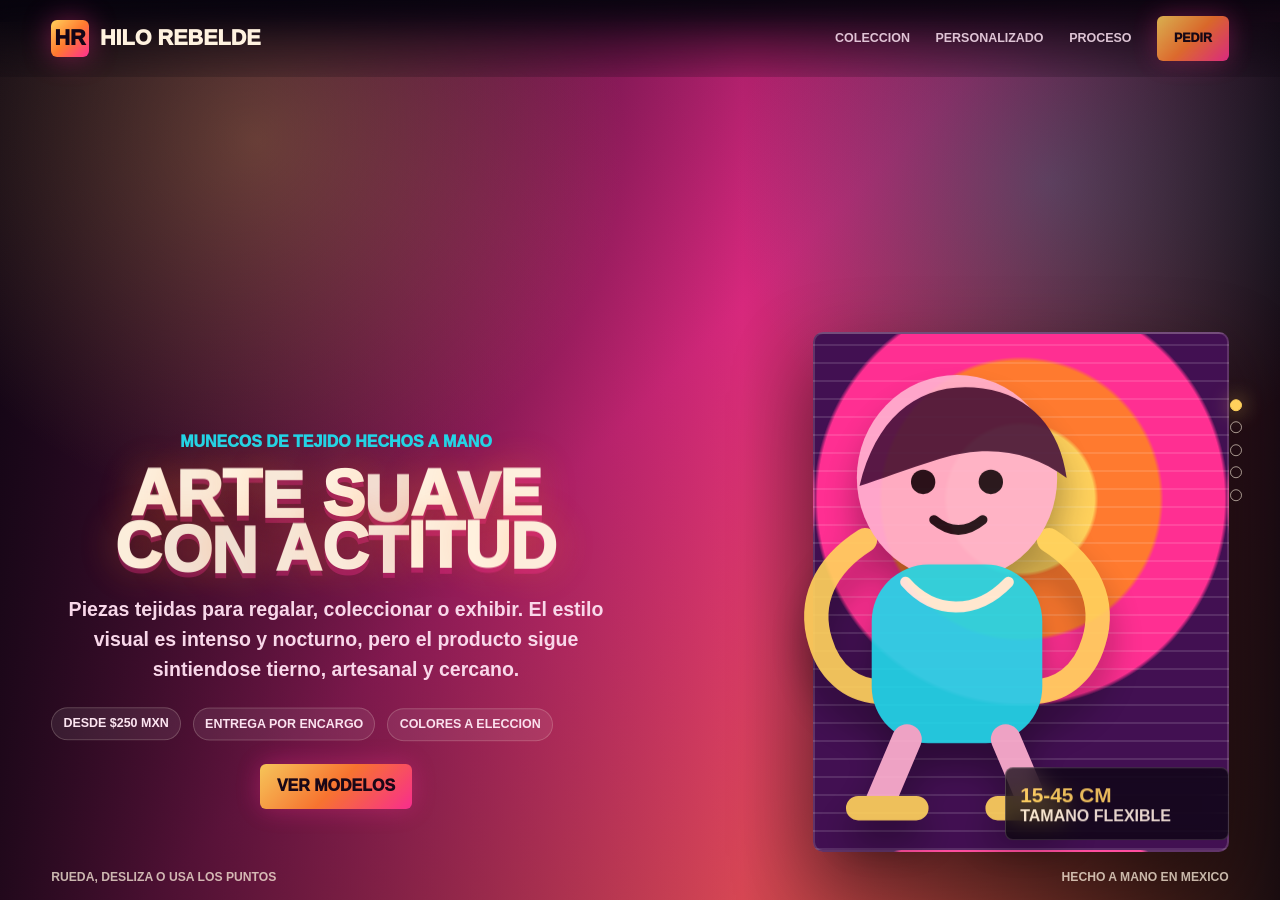
<file: index.html>
<!DOCTYPE html>
<html lang="es">
<head>
  <meta charset="UTF-8">
  <link rel="stylesheet" href="css/style.css">
  <meta name="viewport" content="width=device-width, initial-scale=1.0">
  <title>Hilo Rebelde | Munecos tejidos</title>
</head>
<body>
  <main class="site-shell" aria-label="Catalogo de munecos tejidos">
    <header class="topbar">
      <a class="brand" href="#inicio" data-go="0" aria-label="Ir al inicio">
        <span class="brand-mark">HR</span>
        <span>Hilo Rebelde</span>
      </a>
      <nav class="nav" aria-label="Navegacion principal">
        <a href="#coleccion" data-go="1">Coleccion</a>
        <a href="#personalizado" data-go="2">Personalizado</a>
        <a href="#pedido" data-go="3">Proceso</a>
        <a class="nav-cta" href="#comprar" data-go="4">Pedir</a>
      </nav>
    </header>

    <section class="section" id="inicio" style="--section-bg: linear-gradient(135deg, #250536, #ff2f92 48%, #ff7a2f);">
      <div class="outer"><div class="inner"><div class="bg"></div><div class="section-content">
        <div class="copy">
          <div class="eyebrow">Munecos de tejido hechos a mano</div>
          <h1 class="section-heading">Arte suave con actitud</h1>
          <p>Piezas tejidas para regalar, coleccionar o exhibir. El estilo visual es intenso y nocturno, pero el producto sigue sintiendose tierno, artesanal y cercano.</p>
          <div class="meta"><span>Desde $250 MXN</span><span>Entrega por encargo</span><span>Colores a eleccion</span></div>
          <a class="section-button" href="#coleccion" data-go="1">Ver modelos</a>
        </div>
        <div class="product-stage" aria-hidden="true">
          <div class="sun-panel"></div>
          <svg class="doll" viewBox="0 0 260 360">
            <path d="M62 139c-30 19-42 46-33 75 7 24 25 38 49 37" fill="none" stroke="#ffd15c" stroke-width="18" stroke-linecap="round"/>
            <path d="M198 139c30 19 42 46 33 75-7 24-25 38-49 37" fill="none" stroke="#ffd15c" stroke-width="18" stroke-linecap="round"/>
            <ellipse cx="130" cy="93" rx="74" ry="76" fill="#ffb1cf"/>
            <path d="M58 99c13-54 47-78 91-72 36 5 57 30 62 66-27-20-58-25-94-14-25 8-44 15-59 20z" fill="#4a163e"/>
            <circle cx="105" cy="96" r="9" fill="#180817"/><circle cx="155" cy="96" r="9" fill="#180817"/>
            <path d="M113 124c12 10 24 10 36 0" fill="none" stroke="#180817" stroke-width="7" stroke-linecap="round"/>
            <rect x="67" y="157" width="126" height="132" rx="42" fill="#23d7e8"/>
            <path d="M92 170c21 24 52 25 76 0" fill="none" stroke="#fff2df" stroke-width="8" stroke-linecap="round"/>
            <path d="M93 286l-20 47M166 286l20 47" stroke="#ffb1cf" stroke-width="22" stroke-linecap="round"/>
            <path d="M57 337h43M160 337h43" stroke="#ffd15c" stroke-width="18" stroke-linecap="round"/>
          </svg>
          <div class="product-card"><strong>15-45 cm</strong> Tamano flexible</div>
        </div>
      </div></div></div>
    </section>

    <section class="section" id="coleccion" style="--section-bg: linear-gradient(135deg, #061f2a, #23d7e8 45%, #ff7a2f);">
      <div class="outer"><div class="inner"><div class="bg"></div><div class="section-content">
        <div class="copy">
          <div class="eyebrow">Coleccion base</div>
          <h2 class="section-heading">Mini urbano</h2>
          <p>Un muneco pequeno para escritorio o repisa. Es la opcion correcta si quieres vender rapido: menos material, menos tiempo de tejido y precio mas accesible.</p>
          <div class="meta"><span>15 cm</span><span>$250 MXN</span><span>Ideal para regalo</span></div>
          <a class="section-button" href="#comprar" data-go="4">Apartar modelo</a>
        </div>
        <div class="product-stage" aria-hidden="true">
          <div class="sun-panel"></div>
          <svg class="doll" viewBox="0 0 220 260">
            <circle cx="110" cy="72" r="52" fill="#ffe0b5"/>
            <path d="M58 78c9-42 38-62 78-55 26 5 43 21 50 49-35-14-73-11-128 6z" fill="#21101f"/>
            <circle cx="92" cy="75" r="7" fill="#160810"/><circle cx="129" cy="75" r="7" fill="#160810"/>
            <path d="M97 99c11 8 23 8 34 0" stroke="#160810" stroke-width="5" stroke-linecap="round" fill="none"/>
            <rect x="61" y="121" width="98" height="94" rx="31" fill="#7a36ff"/>
            <path d="M74 141h72M74 166h72" stroke="#ffeb7a" stroke-width="6" stroke-linecap="round"/>
            <path d="M82 213l-17 31M137 213l17 31" stroke="#ffe0b5" stroke-width="17" stroke-linecap="round"/>
          </svg>
          <div class="product-card"><strong>$250</strong> Produccion rapida</div>
        </div>
      </div></div></div>
    </section>

    <section class="section" id="personalizado" style="--section-bg: linear-gradient(135deg, #2b0d3a, #ff2f92 42%, #ffd15c);">
      <div class="outer"><div class="inner"><div class="bg"></div><div class="section-content">
        <div class="copy">
          <div class="eyebrow">Diseno a medida</div>
          <h2 class="section-heading">Tu personaje tejido</h2>
          <p>El cliente manda referencia, colores, ropa y tamano. Como vendedor, no prometas "igualito"; promete una version tejida reconocible y bien proporcionada.</p>
          <div class="meta"><span>Desde $450 MXN</span><span>Patron adaptado</span><span>Fotos de avance</span></div>
          <a class="section-button" href="#comprar" data-go="4">Cotizar idea</a>
        </div>
        <div class="product-stage" aria-hidden="true">
          <div class="sun-panel"></div>
          <svg class="doll" viewBox="0 0 220 260">
            <circle cx="110" cy="68" r="50" fill="#f4c8ff"/>
            <path d="M62 59c28-35 69-43 103-14 14 12 20 27 22 44-39-24-78-28-125-30z" fill="#ff7a2f"/>
            <circle cx="92" cy="73" r="7" fill="#160810"/><circle cx="130" cy="73" r="7" fill="#160810"/>
            <path d="M98 98c12 8 24 8 36 0" stroke="#160810" stroke-width="5" stroke-linecap="round" fill="none"/>
            <rect x="60" y="118" width="101" height="97" rx="30" fill="#120617"/>
            <path d="M76 143c23 20 47 20 70 0" stroke="#23d7e8" stroke-width="8" stroke-linecap="round" fill="none"/>
            <path d="M82 213l-18 32M138 213l18 32" stroke="#f4c8ff" stroke-width="17" stroke-linecap="round"/>
          </svg>
          <div class="product-card"><strong>A medida</strong> Personaje o mascota</div>
        </div>
      </div></div></div>
    </section>

    <section class="section" id="pedido" style="--section-bg: linear-gradient(135deg, #07040d, #46105a 48%, #23d7e8);">
      <div class="outer"><div class="inner"><div class="bg"></div><div class="section-content">
        <div class="copy">
          <div class="eyebrow">Proceso artesanal</div>
          <h2 class="section-heading">No es produccion en serie</h2>
          <p>Primero se define la idea, luego se prepara el patron, se teje, se rellena y se revisa la silueta. Este proceso evita que el muneco parezca improvisado.</p>
          <div class="meta"><span>1. Idea</span><span>2. Patron</span><span>3. Tejido</span><span>4. Entrega</span></div>
          <a class="section-button" href="#comprar" data-go="4">Iniciar pedido</a>
        </div>
        <div class="product-stage" aria-hidden="true">
          <div class="sun-panel"></div>
          <svg class="doll" viewBox="0 0 500 500">
            <path d="M40 320C110 90 238 440 330 178s145 35 110 165" fill="none" stroke="#fff2df" stroke-width="18" stroke-linecap="round"/>
            <path d="M70 382C146 260 252 475 420 246" fill="none" stroke="#23d7e8" stroke-width="12" stroke-linecap="round"/>
            <circle cx="378" cy="176" r="56" fill="#ffd15c"/><circle cx="378" cy="176" r="28" fill="#ff2f92"/><circle cx="378" cy="176" r="10" fill="#120617"/>
          </svg>
          <div class="product-card"><strong>Hecho a mano</strong> Cada pieza cambia</div>
        </div>
      </div></div></div>
    </section>

    <section class="section" id="comprar" style="--section-bg: linear-gradient(135deg, #ff7a2f, #ff2f92 46%, #2b0d3a);">
      <div class="outer"><div class="inner"><div class="bg"></div><div class="section-content">
        <div class="copy">
          <div class="eyebrow">Venta por WhatsApp</div>
          <h2 class="section-heading">Agenda tu muneco</h2>
          <p>Para cerrar una venta pide tres datos: referencia visual, tamano aproximado y fecha deseada. Con eso puedes calcular precio, materiales y tiempo real.</p>
          <div class="meta"><span>Antialergico</span><span>Lavado suave</span><span>Regalo listo</span></div>
          <a class="section-button" href="https://wa.me/5210000000000">Pedir por WhatsApp</a>
        </div>
        <div class="product-stage" aria-hidden="true">
          <div class="sun-panel"></div>
          <svg class="doll" viewBox="0 0 260 360">
            <path d="M60 140c-26 28-28 66-3 91" fill="none" stroke="#23d7e8" stroke-width="18" stroke-linecap="round"/>
            <path d="M200 140c26 28 28 66 3 91" fill="none" stroke="#23d7e8" stroke-width="18" stroke-linecap="round"/>
            <ellipse cx="130" cy="92" rx="70" ry="73" fill="#8c4b30"/>
            <path d="M58 86c16-50 55-70 99-58 31 8 49 30 55 65-36-15-76-17-154-7z" fill="#2b0d3a"/>
            <circle cx="104" cy="96" r="9" fill="#160810"/><circle cx="155" cy="96" r="9" fill="#160810"/>
            <path d="M113 123c12 10 24 10 36 0" stroke="#160810" stroke-width="7" stroke-linecap="round" fill="none"/>
            <rect x="64" y="155" width="132" height="133" rx="43" fill="#ff2f92"/>
            <path d="M89 176l41 42 41-42" stroke="#fff2df" stroke-width="9" stroke-linecap="round" stroke-linejoin="round" fill="none"/>
            <path d="M94 286l-22 48M166 286l22 48" stroke="#8c4b30" stroke-width="22" stroke-linecap="round"/>
            <path d="M55 337h44M161 337h44" stroke="#ffd15c" stroke-width="18" stroke-linecap="round"/>
          </svg>
          <div class="product-card"><strong>Pedidos</strong> Cupos semanales</div>
        </div>
      </div></div></div>
    </section>

    <div class="progress" aria-label="Secciones">
      <button class="active" type="button" data-go="0" aria-label="Inicio"></button>
      <button type="button" data-go="1" aria-label="Coleccion"></button>
      <button type="button" data-go="2" aria-label="Personalizado"></button>
      <button type="button" data-go="3" aria-label="Proceso"></button>
      <button type="button" data-go="4" aria-label="Comprar"></button>
    </div>

    <div class="hint">Rueda, desliza o usa los puntos</div>
    <div class="footer-note">Hecho a mano en Mexico</div>
  </main>

  <script src="Gsap/gsap-public%20(1)/gsap-public/minified/gsap.min.js"></script>
  <script src="Gsap/gsap-public%20(1)/gsap-public/minified/Observer.min.js"></script>
  <script src="Gsap/gsap-public%20(1)/gsap-public/minified/SplitText.min.js"></script>
  <script>
    window.addEventListener("DOMContentLoaded", function () {
      gsap.registerPlugin(Observer, SplitText);

      const sections = document.querySelectorAll(".section");
      const images = document.querySelectorAll(".bg");
      const headings = gsap.utils.toArray(".section-heading");
      const outerWrappers = gsap.utils.toArray(".outer");
      const innerWrappers = gsap.utils.toArray(".inner");
      const dots = gsap.utils.toArray(".progress button");
      const splitHeadings = headings.map(function (heading) {
        return new SplitText(heading, {
          type: "chars,words,lines",
          charsClass: "char",
          linesClass: "clip-text"
        });
      });
      const headingChars = splitHeadings.flatMap(function (splitHeading) {
        return splitHeading.chars;
      });

      let currentIndex = -1;
      let animating = false;
      const wrap = gsap.utils.wrap(0, sections.length);
      const main = document.querySelector("main");
      const headingRotationX = gsap.quickTo(headings, "rotationX", { duration: 0.65, ease: "power3" });
      const headingRotationY = gsap.quickTo(headings, "rotationY", { duration: 0.65, ease: "power3" });
      const headingCharsX = gsap.quickTo(headingChars, "x", { duration: 0.65, ease: "power3" });
      const headingCharsY = gsap.quickTo(headingChars, "y", { duration: 0.65, ease: "power3" });

      function moveHeadingsWithPointer(event) {
        const xRatio = event.clientX / window.innerWidth;
        const yRatio = event.clientY / window.innerHeight;

        headingRotationX(gsap.utils.interpolate(15, -15, yRatio));
        headingRotationY(gsap.utils.interpolate(-15, 15, xRatio));
        headingCharsX(gsap.utils.interpolate(-24, 24, xRatio));
        headingCharsY(gsap.utils.interpolate(-24, 24, yRatio));
      }

      function resetHeadingPosition() {
        headingRotationX(0);
        headingRotationY(0);
        headingCharsX(0);
        headingCharsY(0);
      }

      gsap.set(outerWrappers, { yPercent: 100 });
      gsap.set(innerWrappers, { yPercent: -100 });
      gsap.set(sections, { autoAlpha: 0 });

      function setActiveDot(index) {
        dots.forEach(function (dot, dotIndex) {
          dot.classList.toggle("active", dotIndex === index);
        });
      }

      function gotoSection(index, direction) {
        const nextIndex = wrap(index);
        if (animating || nextIndex === currentIndex) return;

        animating = true;
        const fromTop = direction === -1;
        const dFactor = fromTop ? -1 : 1;
        const tl = gsap.timeline({
          defaults: { duration: 1.25, ease: "power1.inOut" },
          onComplete: function () { animating = false; }
        });

        if (currentIndex >= 0) {
          gsap.set(sections[currentIndex], { zIndex: 0 });
          tl.to(images[currentIndex], { yPercent: -15 * dFactor }, 0)
            .set(sections[currentIndex], { autoAlpha: 0 });
        }

        gsap.set(sections[nextIndex], { autoAlpha: 1, zIndex: 1 });

        tl.fromTo([outerWrappers[nextIndex], innerWrappers[nextIndex]], {
          yPercent: function (i) { return i ? -100 * dFactor : 100 * dFactor; }
        }, {
          yPercent: 0
        }, 0)
          .fromTo(images[nextIndex], { yPercent: 15 * dFactor }, { yPercent: 0 }, 0)
          .fromTo(splitHeadings[nextIndex].chars, {
            autoAlpha: 0,
            yPercent: 150 * dFactor
          }, {
            autoAlpha: 1,
            yPercent: 0,
            duration: 1,
            ease: "power2",
            stagger: { each: 0.02, from: "random" }
          }, 0.2)
          .fromTo(sections[nextIndex].querySelectorAll(".eyebrow, .copy p, .meta span, .section-button, .doll, .product-card"), {
            autoAlpha: 0,
            y: 34 * dFactor
          }, {
            autoAlpha: 1,
            y: 0,
            duration: .75,
            stagger: .045,
            ease: "power2.out"
          }, 0.42);

        currentIndex = nextIndex;
        setActiveDot(nextIndex);
        history.replaceState(null, "", "#" + sections[nextIndex].id);
      }

      const sectionObserver = Observer.create({
        type: "wheel,touch,pointer",
        wheelSpeed: -1,
        onDown: function () { if (!animating) gotoSection(currentIndex - 1, -1); },
        onUp: function () { if (!animating) gotoSection(currentIndex + 1, 1); },
        tolerance: 10,
        preventDefault: true
      });

      document.addEventListener("keydown", function (event) {
        if (event.key === "Control") sectionObserver.disable();
      });

      document.addEventListener("keyup", function (event) {
        if (event.key === "Control") sectionObserver.enable();
      });

      let zoomWheelTimer;
      main.addEventListener("wheel", function (event) {
        if (!event.ctrlKey) return;

        sectionObserver.disable();
        window.clearTimeout(zoomWheelTimer);
        zoomWheelTimer = window.setTimeout(function () {
          sectionObserver.enable();
        }, 250);
      }, { capture: true, passive: true });

      window.addEventListener("blur", function () {
        sectionObserver.enable();
      });

      document.querySelectorAll("[data-go]").forEach(function (control) {
        control.addEventListener("click", function (event) {
          const target = Number(control.dataset.go);
          if (Number.isNaN(target)) return;
          event.preventDefault();
          gotoSection(target, target > currentIndex ? 1 : -1);
        });
      });

      document.addEventListener("keydown", function (event) {
        if (event.key === "ArrowDown" || event.key === "PageDown") gotoSection(currentIndex + 1, 1);
        if (event.key === "ArrowUp" || event.key === "PageUp") gotoSection(currentIndex - 1, -1);
      });

      main.addEventListener("pointermove", moveHeadingsWithPointer);
      main.addEventListener("pointerleave", resetHeadingPosition);

      const initialHashIndex = Array.from(sections).findIndex(function (section) {
        return "#" + section.id === window.location.hash;
      });

      gotoSection(initialHashIndex >= 0 ? initialHashIndex : 0, 1);
    });
  </script>
</body>
</html>
</file>
<file: css/style.css>
:root {
      --black: #07040d;
      --magenta: #ff2f92;
      --orange: #ff7a2f;
      --yellow: #ffd15c;
      --aqua: #23d7e8;
      --cream: #fff2df;
    }

    * {
      box-sizing: border-box;
      margin: 0;
      padding: 0;
    }

    html,
    body {
      width: 100%;
      height: 100%;
      overflow: hidden;
      background: var(--black);
      color: var(--cream);
      font-family: Arial, Helvetica, sans-serif;
    }

    a {
      color: inherit;
      text-decoration: none;
    }

    button {
      font: inherit;
    }

    .site-shell {
      min-height: 100vh;
      background: #07040d;
      isolation: isolate;
      perspective: 650px;
    }

    .site-shell::before {
      content: "";
      position: fixed;
      inset: 0;
      z-index: -1;
      background:
        linear-gradient(rgba(255, 255, 255, .045) 1px, transparent 1px),
        linear-gradient(90deg, rgba(255, 255, 255, .045) 1px, transparent 1px);
      background-size: 44px 44px;
      mask-image: linear-gradient(to bottom, transparent, black 18%, black 82%, transparent);
    }

    .topbar {
      position: fixed;
      inset: 0 0 auto;
      z-index: 20;
      display: flex;
      align-items: center;
      justify-content: space-between;
      gap: 1rem;
      padding: 1rem clamp(1rem, 4vw, 4.5rem);
      background: linear-gradient(180deg, rgba(7, 4, 13, .9), rgba(7, 4, 13, .18));
      backdrop-filter: blur(14px);
    }

    .brand {
      display: inline-flex;
      align-items: center;
      gap: .7rem;
      font-size: clamp(1rem, 2vw, 1.35rem);
      font-weight: 1000;
      text-transform: uppercase;
    }

    .brand-mark {
      width: 2.35rem;
      height: 2.35rem;
      display: grid;
      place-items: center;
      color: #140517;
      background: linear-gradient(135deg, var(--yellow), var(--orange), var(--magenta));
      border-radius: 6px;
      box-shadow: 0 0 28px rgba(255, 47, 146, .42);
    }

    .nav {
      display: flex;
      align-items: center;
      gap: clamp(.8rem, 2vw, 1.8rem);
      color: #ffe6f5;
      font-size: .78rem;
      font-weight: 900;
      text-transform: uppercase;
    }

    .nav a {
      opacity: .84;
    }

    .nav a:hover,
    .nav a:focus-visible {
      opacity: 1;
      color: var(--yellow);
    }

    .nav-cta,
    .section-button {
      display: inline-flex;
      align-items: center;
      justify-content: center;
      min-height: 2.8rem;
      padding: .85rem 1.05rem;
      border: 0;
      border-radius: 6px;
      color: #160715;
      background: linear-gradient(135deg, var(--yellow), var(--orange), var(--magenta));
      box-shadow: 0 0 26px rgba(255, 47, 146, .38);
      font-weight: 1000;
      text-transform: uppercase;
      cursor: pointer;
    }

    .section {
      position: fixed;
      inset: 0;
      min-height: 100vh;
      overflow: hidden;
      visibility: hidden;
      opacity: 0;
      background:
        linear-gradient(115deg, rgba(7, 4, 13, .94), rgba(28, 7, 39, .74) 48%, rgba(7, 4, 13, .9)),
        var(--section-bg);
    }

    .outer,
    .inner {
      width: 100%;
      height: 100%;
      overflow: hidden;
    }

    .bg {
      position: absolute;
      inset: -8vh 0;
      z-index: -1;
      background: var(--section-bg);
      background-size: cover;
      background-position: center;
      transform: translateZ(0);
    }

    .bg::after {
      content: "";
      position: absolute;
      inset: 0;
      background:
        radial-gradient(circle at 20% 20%, rgba(255, 209, 92, .26), transparent 28%),
        radial-gradient(circle at 82% 24%, rgba(35, 215, 232, .20), transparent 24%),
        linear-gradient(90deg, rgba(7, 4, 13, .88), rgba(7, 4, 13, .16) 58%, rgba(7, 4, 13, .92));
    }

    .section-content {
      position: relative;
      z-index: 2;
      min-height: 100vh;
      display: grid;
      grid-template-columns: minmax(0, 1fr) minmax(17rem, 34rem);
      align-items: end;
      gap: clamp(1.5rem, 5vw, 5rem);
      padding: 6.5rem clamp(1rem, 4vw, 4.5rem) 3rem;
    }

    .copy {
      max-width: 58rem;
      padding-bottom: clamp(1rem, 5vh, 4rem);
      /* border: #23d7e8 1px solid; */
      text-align: center;
      justify-items: center;
    }

    .eyebrow {
      margin-bottom: 1rem;
      color: var(--aqua);
      font-size: clamp(.78rem, 1.7vw, 1rem);
      font-weight: 1000;
      text-transform: uppercase;
    }

    .section-heading {
      max-width: 60rem;
      font-size: clamp(3.2rem, 5vw, 10rem);
      line-height: .82;
      letter-spacing: 0;
      text-transform: uppercase;
      font-weight: 1000;
      text-shadow: 0 .08em 0 rgba(255, 47, 146, .34), 0 0 42px rgba(255, 122, 47, .46);
      transform-origin: center center;
      transform-style: preserve-3d;
      will-change: transform;
    }

    .clip-text {
      overflow: visible;
      justify-self: center;
    }

    .section-heading .char {
      display: inline-block;
      will-change: transform;
    }

    .copy p {
      max-width: 42rem;
      margin: 1.35rem 0 1.4rem;
      color: #f9d8ea;
      font-size: clamp(1rem, 2vw, 1.22rem);
      line-height: 1.55;
      font-weight: 700;
    }

    .meta {
      display: flex;
      flex-wrap: wrap;
      gap: .75rem;
      margin-bottom: 1.35rem;
    }

    .meta span {
      padding: .55rem .7rem;
      border: 1px solid rgba(255, 242, 223, .2);
      border-radius: 999px;
      background: rgba(255, 255, 255, .08);
      color: #ffe8f4;
      font-size: .78rem;
      font-weight: 900;
      text-transform: uppercase;
    }

    .product-stage {
      position: relative;
      display: grid;
      align-items: end;
      justify-items: center;
      min-height: min(70vh, 38rem);
      padding-bottom: 1rem;
    }

    .sun-panel {
      position: absolute;
      right: 0;
      bottom: 0;
      width: min(100%, 26rem);
      aspect-ratio: 4 / 5;
      border: 2px solid rgba(255, 242, 223, .16);
      border-radius: 10px;
      overflow: hidden;
      background:
        repeating-linear-gradient(0deg, rgba(255,255,255,.12) 0 2px, transparent 2px 18px),
        radial-gradient(circle at 50% 32%, var(--yellow) 0 18%, var(--orange) 19% 34%, var(--magenta) 35% 50%, #421052 51%);
      box-shadow: 0 2rem 5rem rgba(0, 0, 0, .48);
    }

    .doll {
      position: relative;
      z-index: 2;
      width: min(80%, 22rem);
      filter: drop-shadow(0 1.6rem 1.1rem rgba(0, 0, 0, .36));
    }

    .product-card {
      position: absolute;
      right: 0;
      bottom: 1rem;
      z-index: 3;
      width: min(14rem, 72%);
      padding: .9rem;
      border: 1px solid rgba(255, 242, 223, .2);
      border-radius: 8px;
      background: rgba(7, 4, 13, .82);
      backdrop-filter: blur(12px);
      font-weight: 900;
      text-transform: uppercase;
    }

    .product-card strong {
      display: block;
      color: var(--yellow);
      font-size: 1.3rem;
    }

    .progress {
      position: fixed;
      z-index: 21;
      right: clamp(1rem, 3vw, 2.5rem);
      top: 50%;
      display: grid;
      gap: .65rem;
      transform: translateY(-50%);
    }

    .progress button {
      width: .75rem;
      height: .75rem;
      border: 1px solid rgba(255, 242, 223, .6);
      border-radius: 50%;
      background: transparent;
      cursor: pointer;
    }

    .progress button.active {
      background: var(--yellow);
      border-color: var(--yellow);
      box-shadow: 0 0 20px rgba(255, 209, 92, .7);
    }

    .hint,
    .footer-note {
      position: fixed;
      bottom: 1rem;
      z-index: 20;
      color: rgba(255, 242, 223, .74);
      font-size: .76rem;
      font-weight: 900;
      text-transform: uppercase;
    }

    .hint {
      left: clamp(1rem, 4vw, 4.5rem);
    }

    .footer-note {
      right: clamp(1rem, 4vw, 4.5rem);
    }

    @media (max-width: 820px) {
      .nav a:not(.nav-cta) {
        display: none;
      }

      .section-content {
        grid-template-columns: 1fr;
        align-items: center;
        padding: 5.5rem 1rem 4rem;
      }

      .copy {
        padding-bottom: 0;
      }

      .section-heading {
        font-size: clamp(3rem, 16vw, 6rem);
      }

      .product-stage {
        min-height: 36vh;
        align-items: center;
      }

      .sun-panel {
        right: auto;
        width: min(74vw, 18rem);
      }

      .doll {
        width: min(58vw, 16rem);
      }

      .product-card {
        right: 50%;
        width: min(13rem, 86%);
        transform: translateX(50%);
      }

      .progress {
        top: auto;
        right: 50%;
        bottom: 3.05rem;
        grid-auto-flow: column;
        transform: translateX(50%);
      }

      .footer-note {
        display: none;
      }
    }

    @media (max-width: 460px) {
      .topbar {
        padding: .8rem;
      }

      .brand span:last-child {
        display: none;
      }

      .nav-cta {
        min-height: 2.45rem;
        padding: .68rem .75rem;
        font-size: .7rem;
      }

      .copy p {
        margin-block: 1rem;
      }

      .meta {
        gap: .45rem;
      }

      .meta span {
        font-size: .7rem;
      }
    }
</file>
